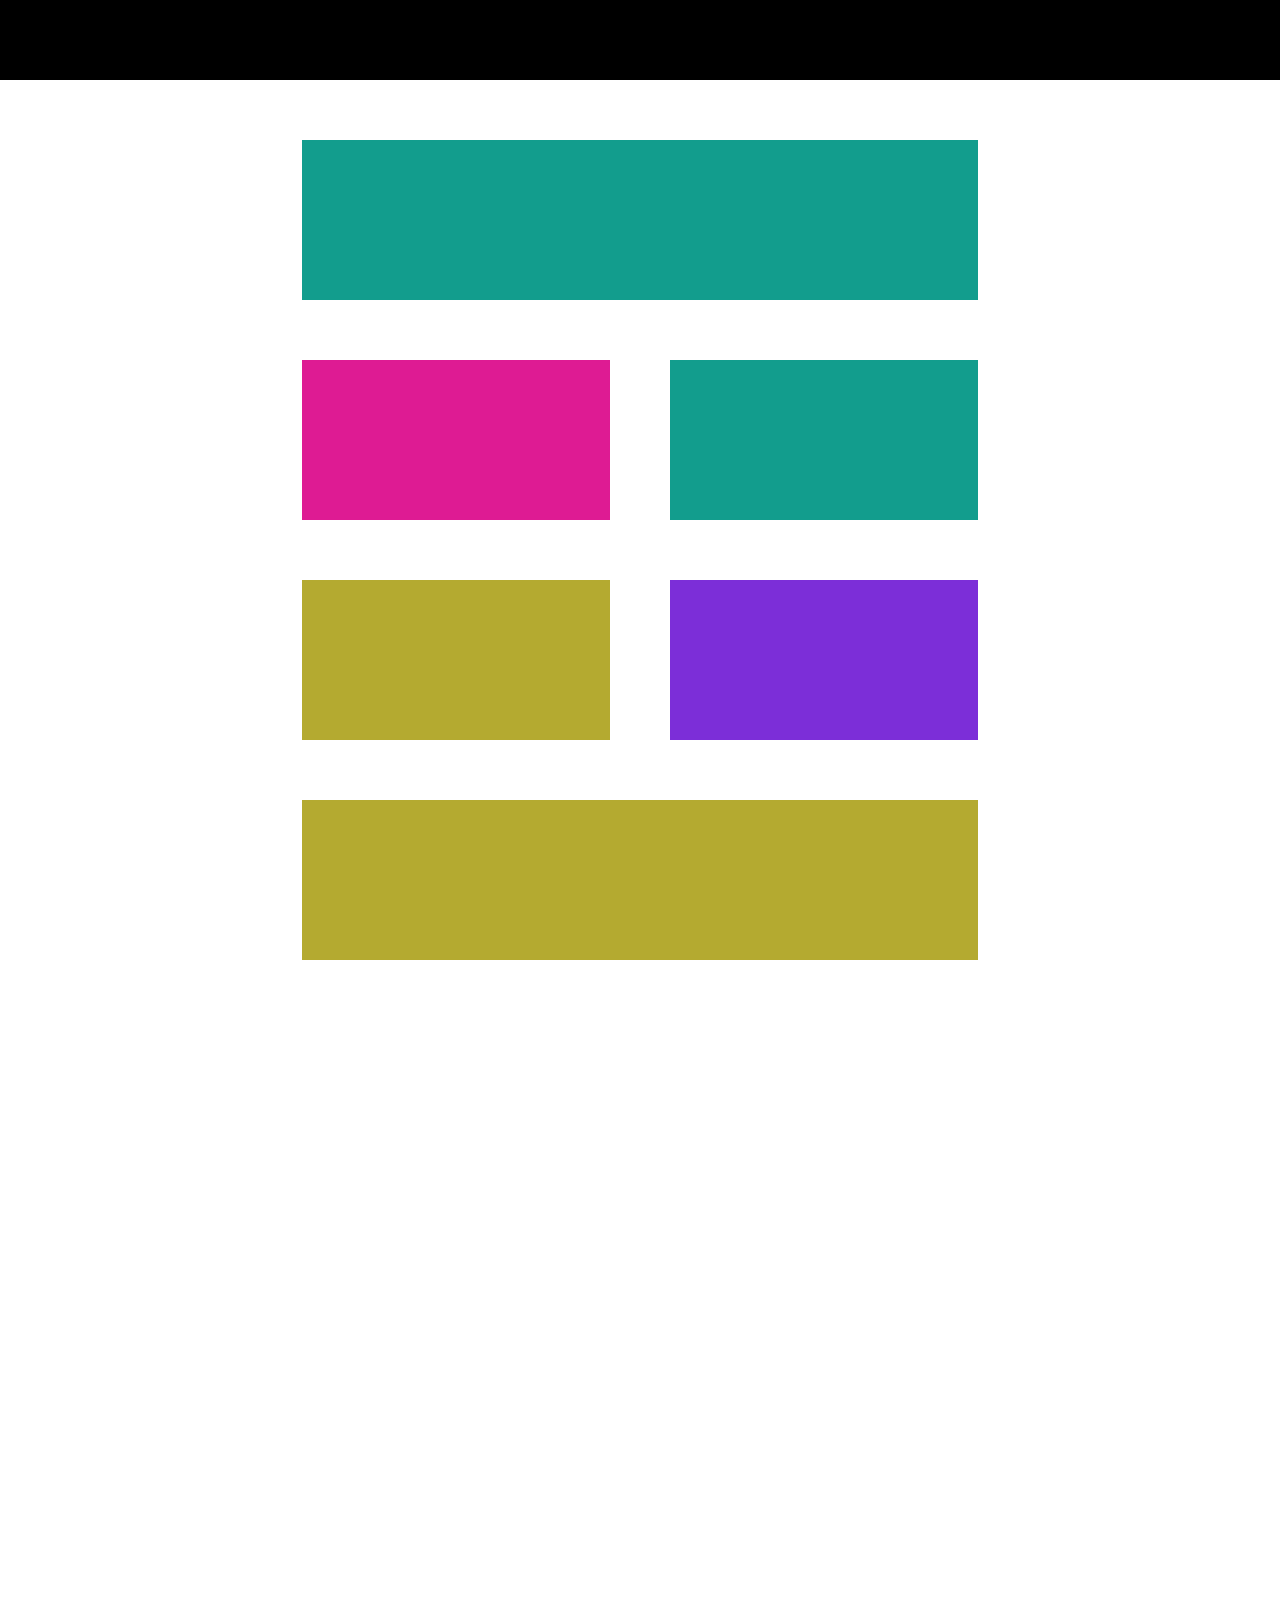
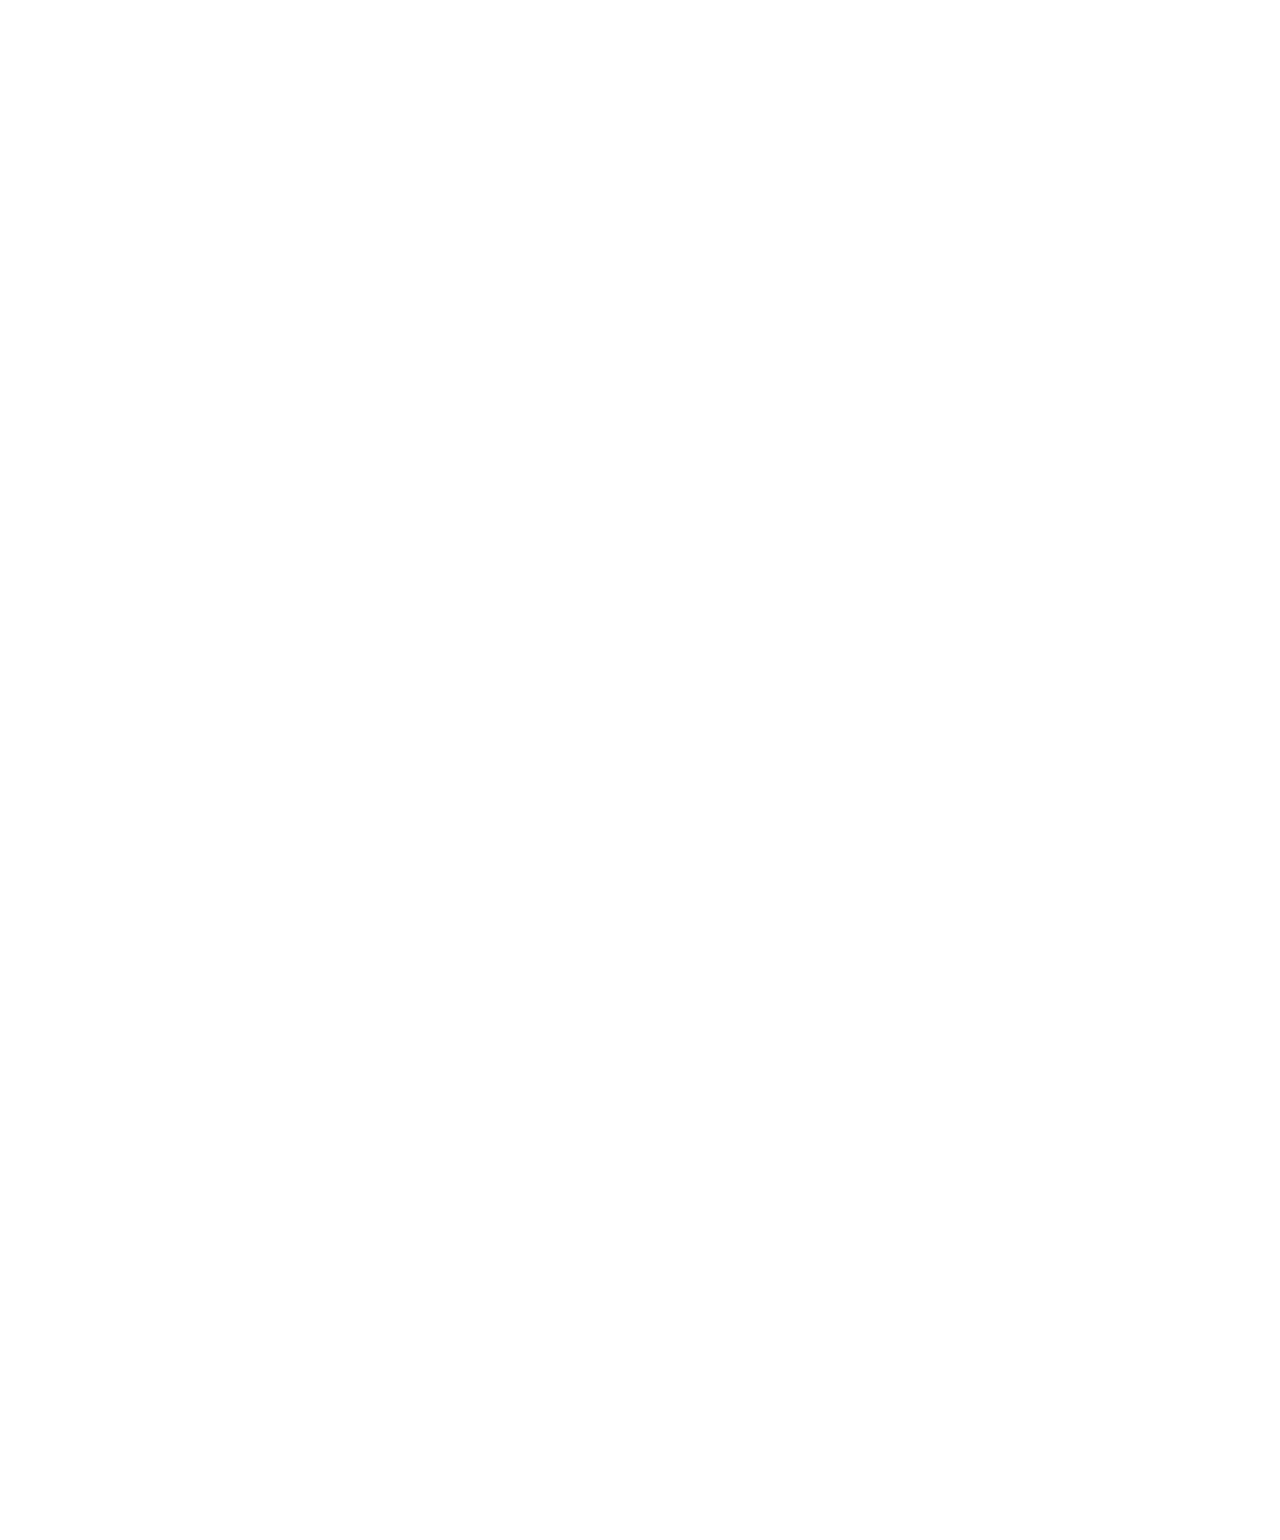
<file: 5c-colored-blocks/index.html>
<!DOCTYPE html>
<html lang="en">
<head>
    <meta charset="UTF-8">
    <meta name="viewport" content="width=device-width, initial-scale=1.0">
    <link rel="stylesheet" href="css/reset.css">
    <link rel="stylesheet" href="css/style.css">
    <title>Opdracht 5C: colored blocks</title>
</head>
<body>
    <header></header>
    <div class="gridWrap">
        <div id="blok1"></div>
        <div id="blok2"></div>
        <div id="blok3"></div>
        <div id="blok4"></div>
        <div id="blok5"></div>
        <div id="blok6"></div>
    </div>
</body>
</html>
</file>
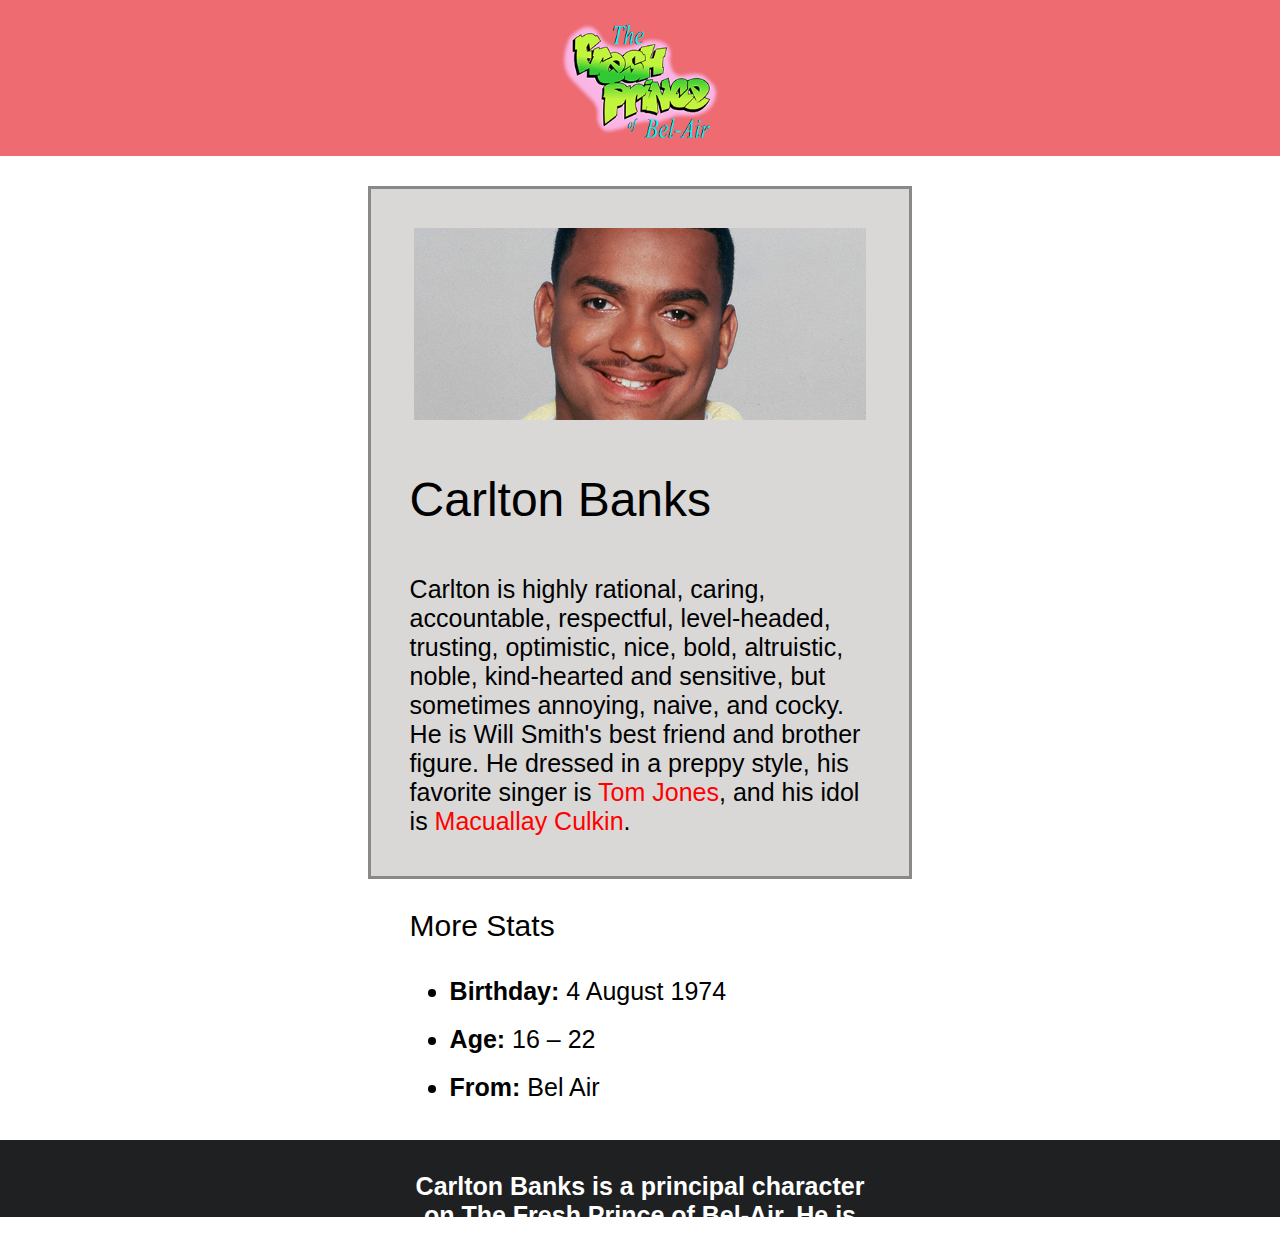
<file: Carlton-Banks-V2/index.html>
<!DOCTYPE html>
<html lang="en">
<head>
    <meta charset="UTF-8">
    <meta name="viewport" content="width=device-width, initial-scale=1.0">
    <title>Carlton Banks</title>
    <link href="./css/style.css" rel="stylesheet">
</head>
<body>
    <header class="center">
        <img src="./img/logo.png" alt="Logo van website" class="logo">
    </header>
    <div class="box">
        <div class="carlton">
            <img src="./img/carlton.png" alt="Foto van Carlton" class="foto">
        </div>
        <p class="titel">
            Carlton Banks
        </p>
        <p class="tekst">
            Carlton is highly rational, caring, accountable, respectful, level-headed, trusting, optimistic, nice, bold, altruistic, noble, kind-hearted and sensitive, but sometimes annoying, naive, and cocky.
            <br> He is Will Smith's best friend and brother figure. He dressed in a preppy style, his favorite singer is <span class="rood">Tom Jones</span>, and his idol is <span class="rood">Macuallay Culkin</span>.
        </p>
    </div>
    <div class="tekst-eronder">
        <p>More Stats</p>
    </div>
    <div class="tekst-eronder-eronder">
        <ul class="lijst">
            <li>
                <strong>Birthday:</strong> 4 August 1974</li>
            <li>
                <strong>Age:</strong> 16 ‒ 22</li>
            <li>
                <strong>From:</strong> Bel Air</li>
        </ul>
    </div>
    <footer class="center">
        <p class="tekst white">
            <strong>
                Carlton Banks is a principal character on The Fresh Prince of Bel-Air. He is portrayed by Alfsonso Ribeiro.
            </strong>
        </p>
    </footer>
</body>
</html>
</file>
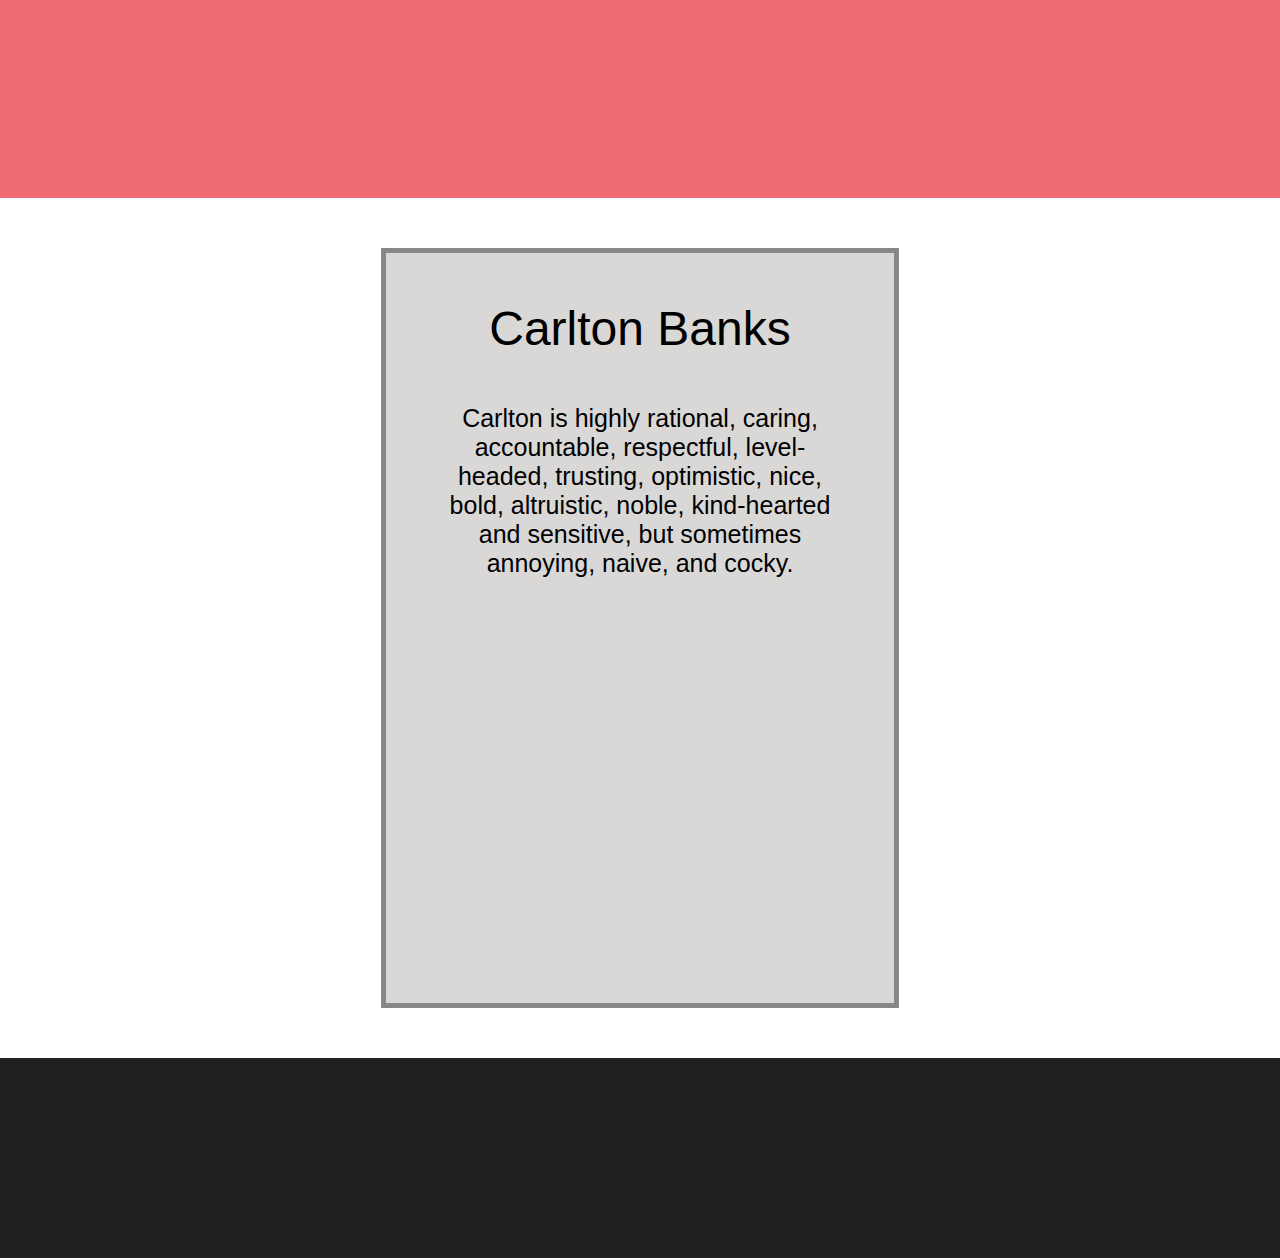
<file: Carlton-Banks/index.html>
<!DOCTYPE html>
<html lang="en">
<head>
    <meta charset="UTF-8">
    <meta name="viewport" content="width=device-width, initial-scale=1.0">
    <link href="./css/style.css" rel="stylesheet">
    <title>Carlton Banks</title>
</head>
<body>
    <div class="header">
    </div>
    <div class="text-body">
        <p class="kop">Carlton Banks</p>
        <p class="tekst-zelf">Carlton is highly rational, caring, accountable, respectful, level-headed, trusting, optimistic, nice, bold, altruistic, noble, kind-hearted and sensitive, but sometimes annoying, naive, and cocky.</p>
    </div>
    <div class="footer"></div>
</body>
</html>
</file>
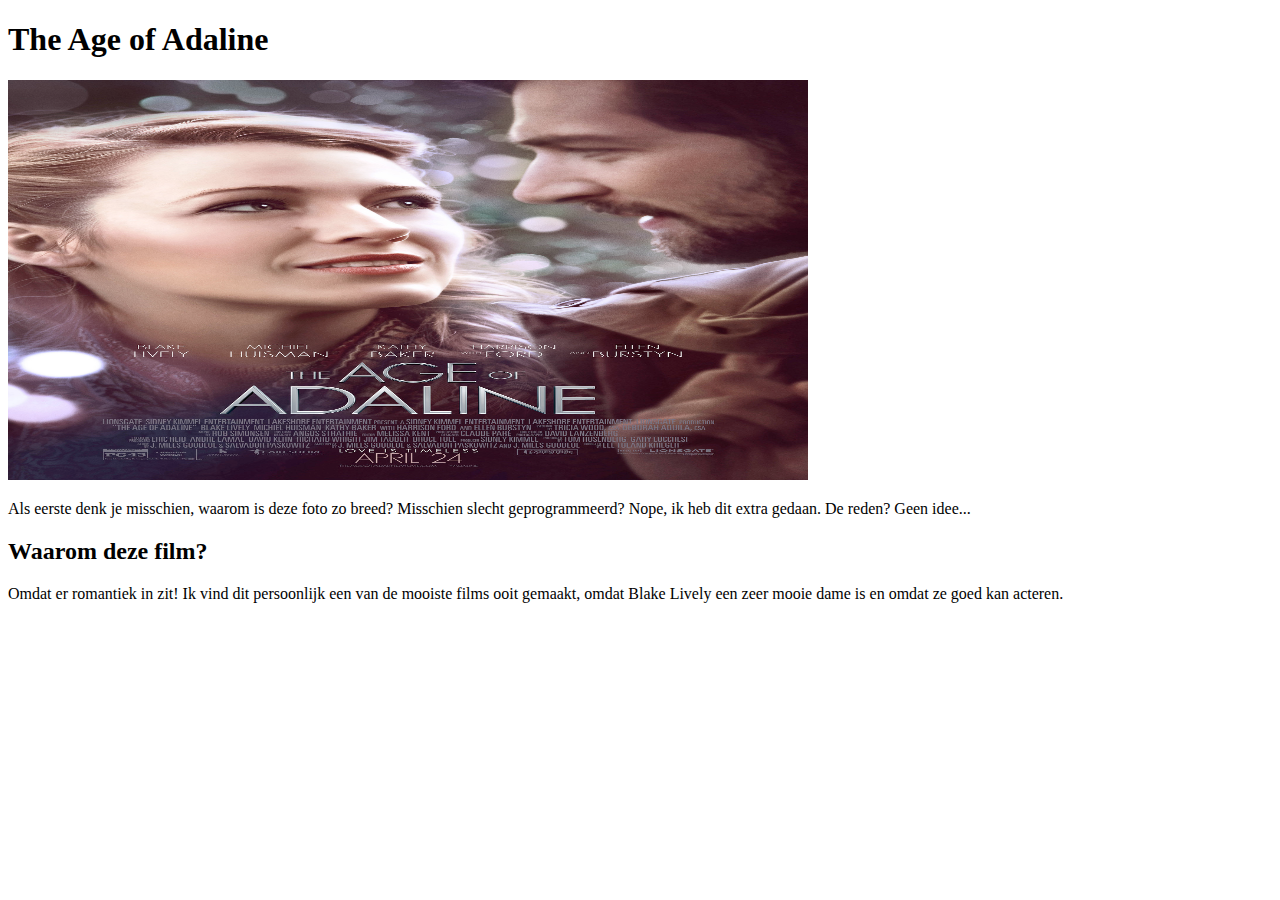
<file: my-favorite-movie/index.html>
<!DOCTYPE html>
<html lang="en">
<head>
    <meta charset="UTF-8">
    <meta name="viewport" content="width=device-width, initial-scale=1.0">
    <title>Startpagina</title>
</head>
<body>
    <h1>The Age of Adaline</h1>
    <img height="400px" width="800px" src="./images/poster-age-of-adaline.jpg" alt="Hier moest eigenlijk de foto van de cover staan.">
    <p>Als eerste denk je misschien, waarom is deze foto zo breed? Misschien slecht geprogrammeerd? Nope, ik heb dit extra gedaan. De reden? Geen idee...</p>
    <h2>Waarom deze film?</h2>
    <p>Omdat er romantiek in zit! Ik vind dit persoonlijk een van de mooiste films ooit gemaakt, omdat Blake Lively een zeer mooie dame is en omdat ze goed kan acteren.</p>
</body>
</html>
</file>
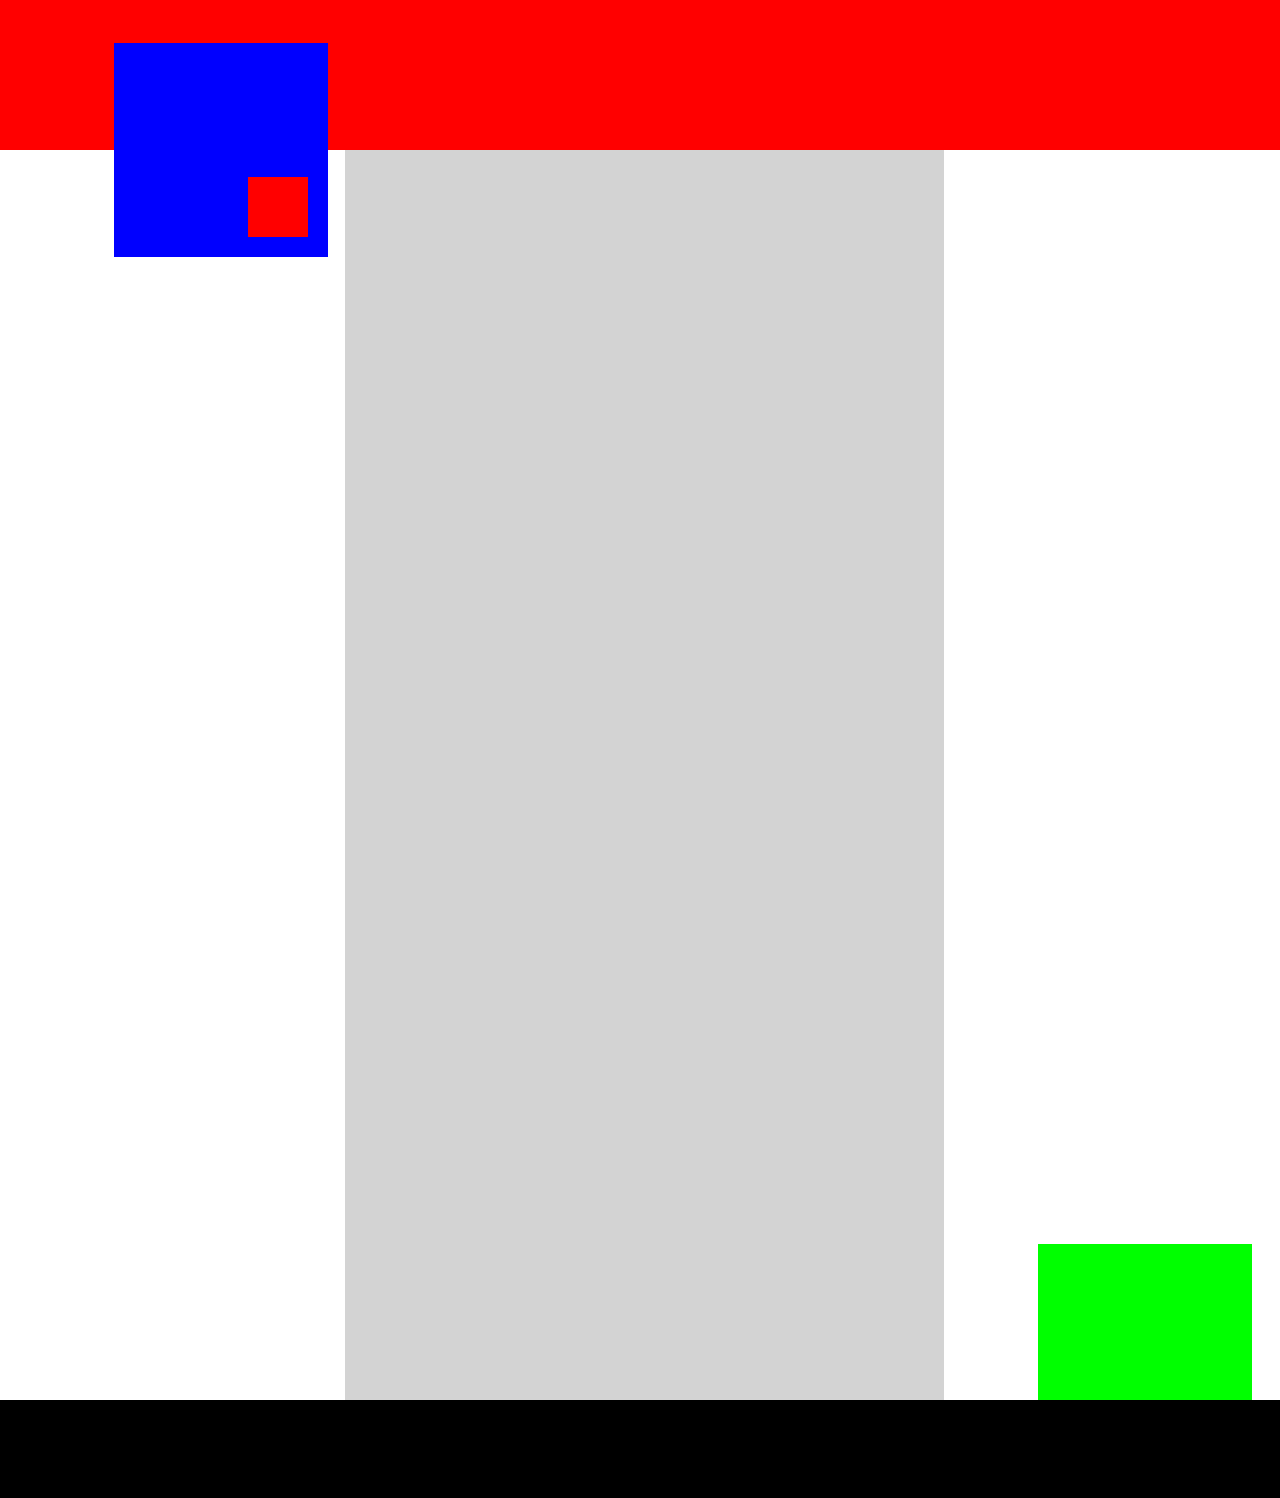
<file: Opdracht 4A/index.html>
<!DOCTYPE html>
<html lang="en">
<head>
    <meta charset="UTF-8">
    <meta name="viewport" content="width=device-width, initial-scale=1.0">
    <title>Document</title>
    <link rel="stylesheet" href="css/reset.css">
</head>
<body>
    <header></header>
    <div class="blauwblok">
        <div class="roodblok"></div>
    </div>
    <div class="grijsblok"></div>
    <footer>test</footer>
    <div class="groen"></div>
</body>
</html>
</file>
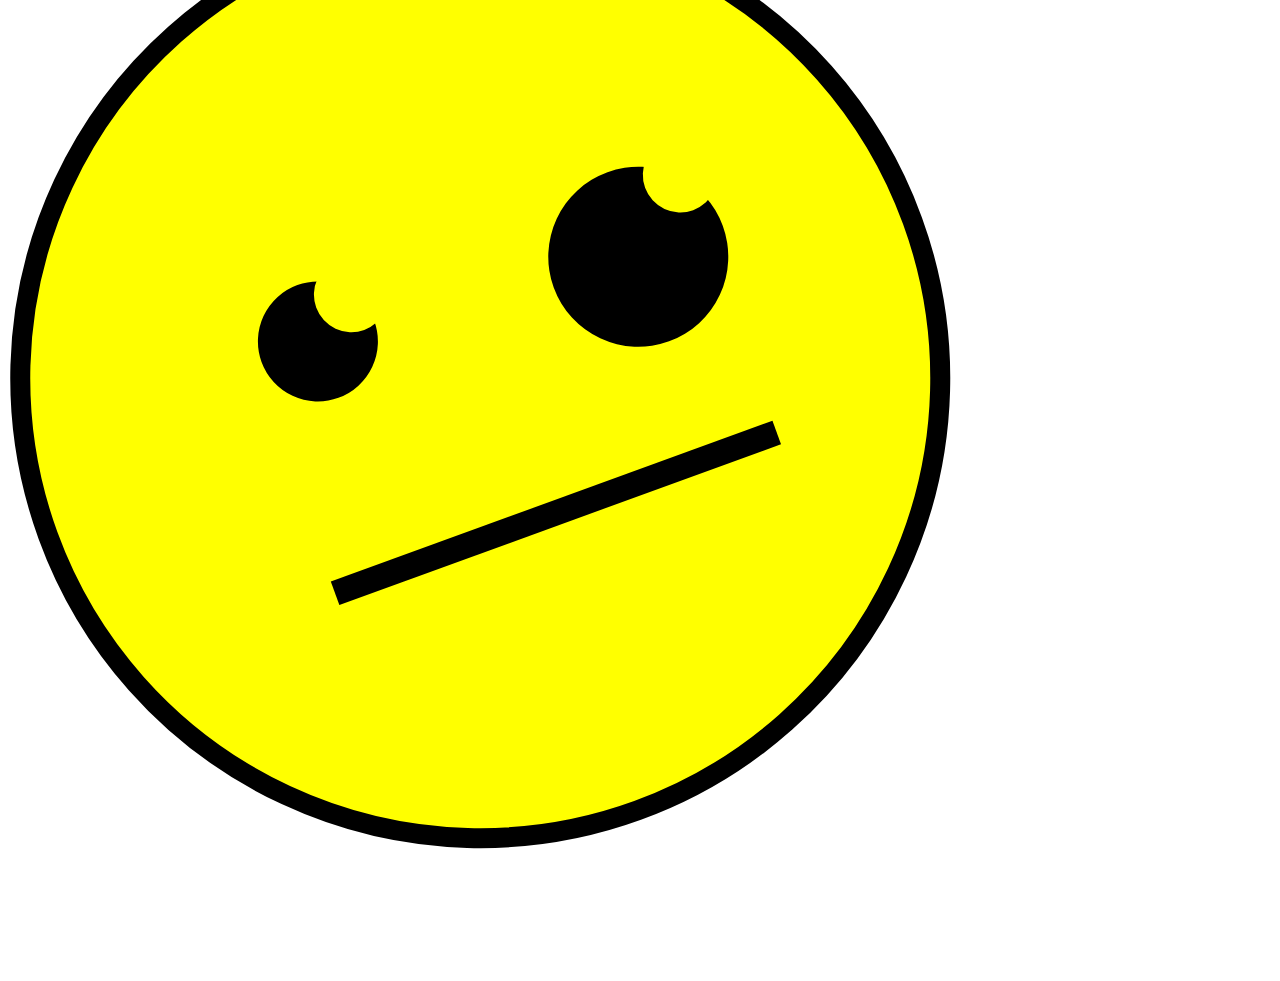
<file: Opdracht-4B/index.html>
<!DOCTYPE html>
<html lang="en">
<head>
    <meta charset="UTF-8">
    <meta name="viewport" content="width=device-width, initial-scale=1.0">
    <title>Smiley</title>
    <link rel="stylesheet" href="css/style.css">
</head>
<body>
    <div class="smiley">
        <div class="circle">
            <div class="linker-oog"></div>
            <div class="gele-bol1"></div>
            <div class="rechter-oog"></div>
            <div class="gele-bol2"></div>
            <div class="mond"></div>
        </div>
    </div>
</body>
</html>
</file>
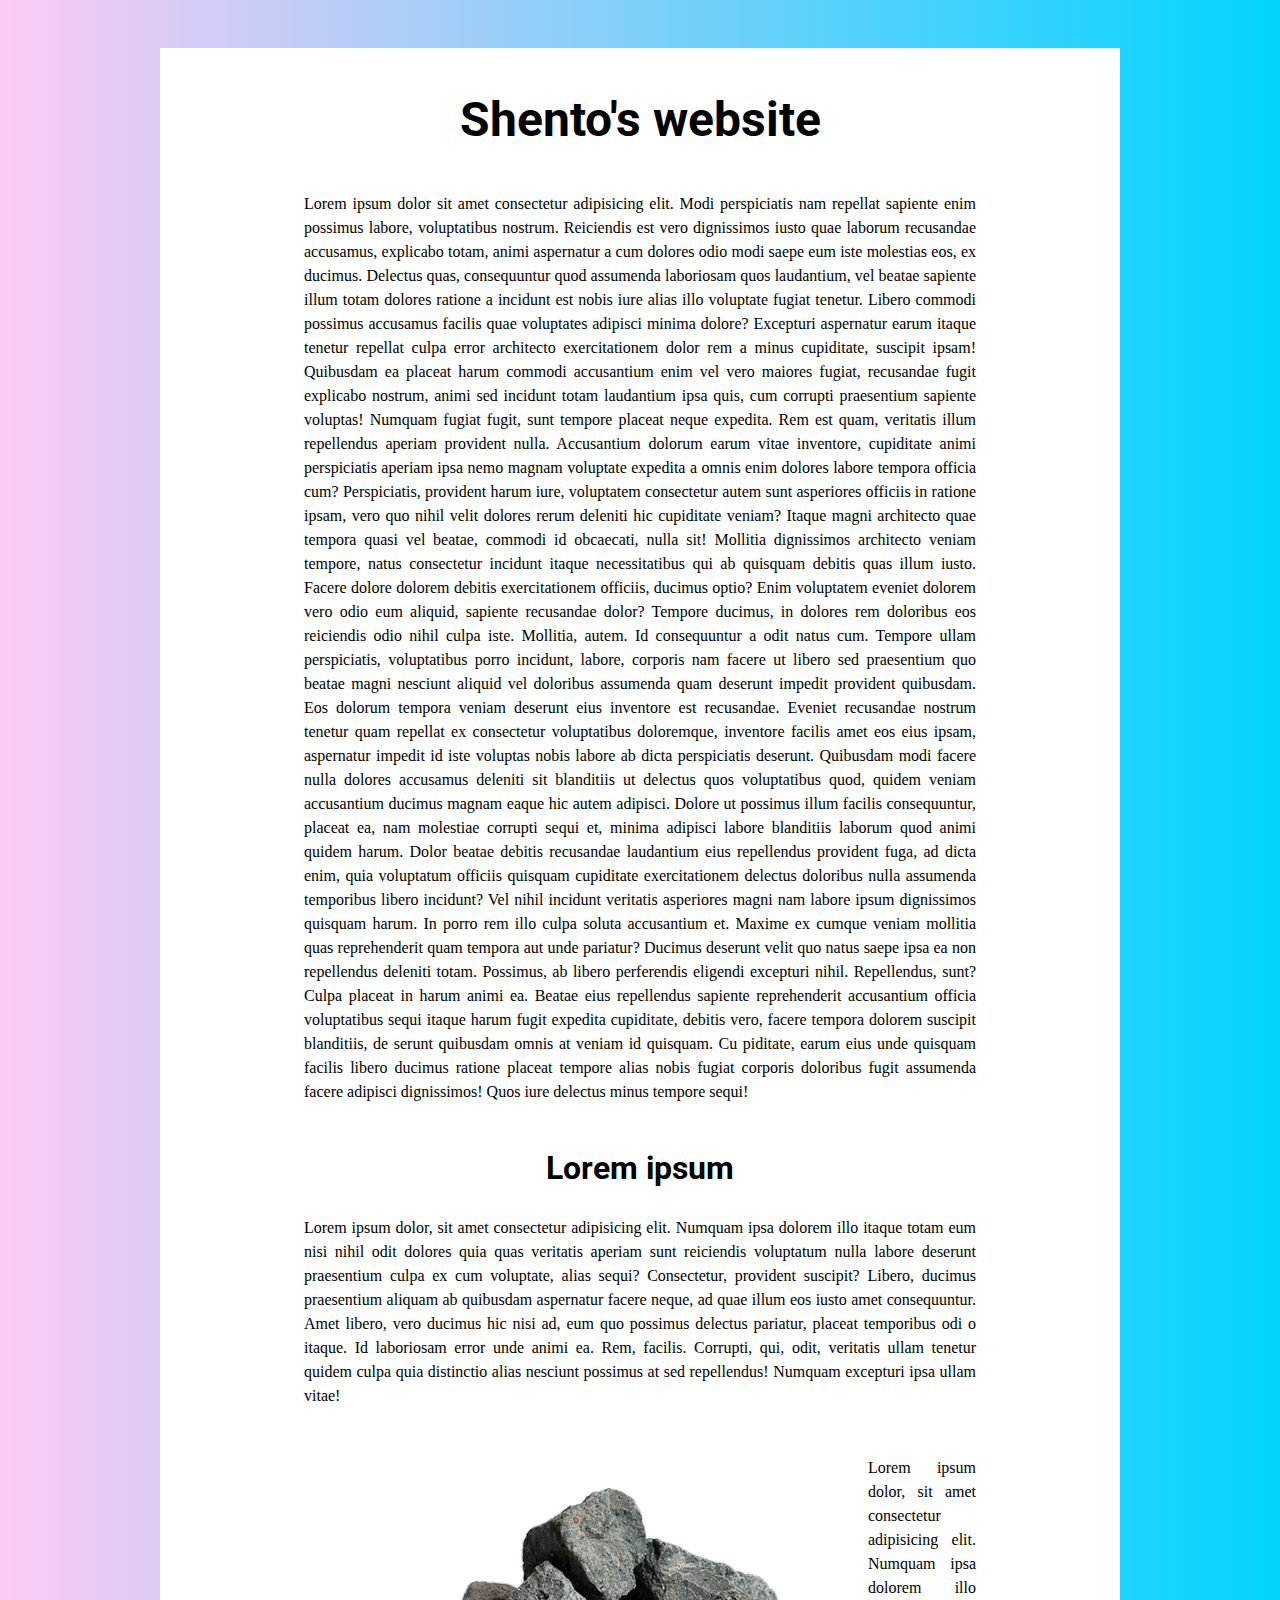
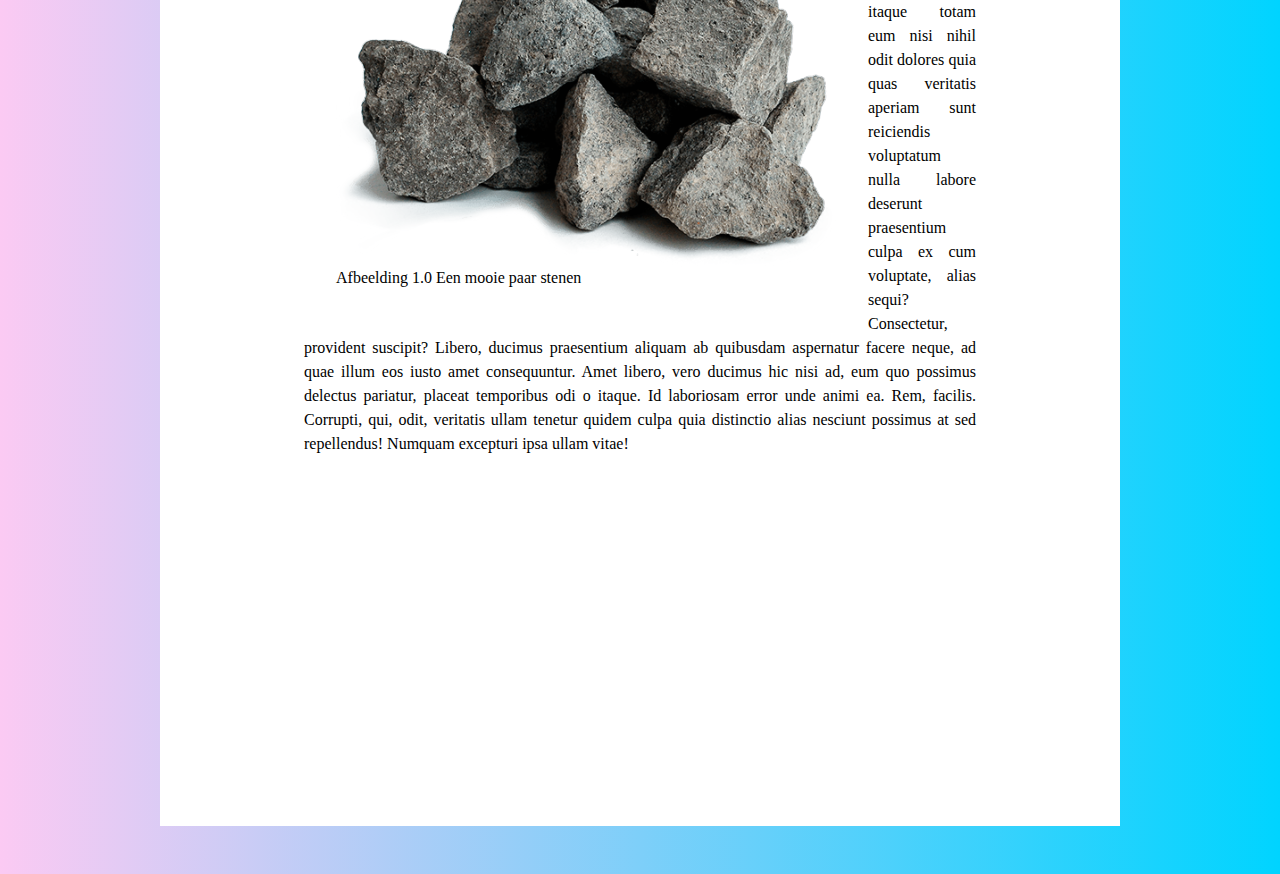
<file: typography-ShentoHendriks/index.html>
<!DOCTYPE html>
<html lang="en">
    <head>
        <meta charset="UTF-8" />
        <meta name="viewport" content="width=device-width, initial-scale=1.0" />
        <link rel="stylesheet" href="css/reset.css" />
        <link rel="stylesheet" href="css/style.css" />
        <link
            href="https://fonts.googleapis.com/css2?family=Oswald&family=Roboto&display=swap"
            rel="stylesheet"
        />
        <title>Typografie</title>
    </head>
    <body>
        <div class="gridWrap">
            <div class="grid-inner">
                <h1>Shento's website</h1>
                <p>
                    Lorem ipsum dolor sit amet consectetur adipisicing elit.
                    Modi perspiciatis nam repellat sapiente enim possimus
                    labore, voluptatibus nostrum. Reiciendis est vero
                    dignissimos iusto quae laborum recusandae accusamus,
                    explicabo totam, animi aspernatur a cum dolores odio modi
                    saepe eum iste molestias eos, ex ducimus. Delectus quas,
                    consequuntur quod assumenda laboriosam quos laudantium, vel
                    beatae sapiente illum totam dolores ratione a incidunt est
                    nobis iure alias illo voluptate fugiat tenetur. Libero
                    commodi possimus accusamus facilis quae voluptates adipisci
                    minima dolore? Excepturi aspernatur earum itaque tenetur
                    repellat culpa error architecto exercitationem dolor rem a
                    minus cupiditate, suscipit ipsam! Quibusdam ea placeat harum
                    commodi accusantium enim vel vero maiores fugiat, recusandae
                    fugit explicabo nostrum, animi sed incidunt totam laudantium
                    ipsa quis, cum corrupti praesentium sapiente voluptas!
                    Numquam fugiat fugit, sunt tempore placeat neque expedita.
                    Rem est quam, veritatis illum repellendus aperiam provident
                    nulla. Accusantium dolorum earum vitae inventore, cupiditate
                    animi perspiciatis aperiam ipsa nemo magnam voluptate
                    expedita a omnis enim dolores labore tempora officia cum?
                    Perspiciatis, provident harum iure, voluptatem consectetur
                    autem sunt asperiores officiis in ratione ipsam, vero quo
                    nihil velit dolores rerum deleniti hic cupiditate veniam?
                    Itaque magni architecto quae tempora quasi vel beatae,
                    commodi id obcaecati, nulla sit! Mollitia dignissimos
                    architecto veniam tempore, natus consectetur incidunt itaque
                    necessitatibus qui ab quisquam debitis quas illum iusto.
                    Facere dolore dolorem debitis exercitationem officiis,
                    ducimus optio? Enim voluptatem eveniet dolorem vero odio eum
                    aliquid, sapiente recusandae dolor? Tempore ducimus, in
                    dolores rem doloribus eos reiciendis odio nihil culpa iste.
                    Mollitia, autem. Id consequuntur a odit natus cum. Tempore
                    ullam perspiciatis, voluptatibus porro incidunt, labore,
                    corporis nam facere ut libero sed praesentium quo beatae
                    magni nesciunt aliquid vel doloribus assumenda quam deserunt
                    impedit provident quibusdam. Eos dolorum tempora veniam
                    deserunt eius inventore est recusandae. Eveniet recusandae
                    nostrum tenetur quam repellat ex consectetur voluptatibus
                    doloremque, inventore facilis amet eos eius ipsam,
                    aspernatur impedit id iste voluptas nobis labore ab dicta
                    perspiciatis deserunt. Quibusdam modi facere nulla dolores
                    accusamus deleniti sit blanditiis ut delectus quos
                    voluptatibus quod, quidem veniam accusantium ducimus magnam
                    eaque hic autem adipisci. Dolore ut possimus illum facilis
                    consequuntur, placeat ea, nam molestiae corrupti sequi et,
                    minima adipisci labore blanditiis laborum quod animi quidem
                    harum. Dolor beatae debitis recusandae laudantium eius
                    repellendus provident fuga, ad dicta enim, quia voluptatum
                    officiis quisquam cupiditate exercitationem delectus
                    doloribus nulla assumenda temporibus libero incidunt? Vel
                    nihil incidunt veritatis asperiores magni nam labore ipsum
                    dignissimos quisquam harum. In porro rem illo culpa soluta
                    accusantium et. Maxime ex cumque veniam mollitia quas
                    reprehenderit quam tempora aut unde pariatur? Ducimus
                    deserunt velit quo natus saepe ipsa ea non repellendus
                    deleniti totam. Possimus, ab libero perferendis eligendi
                    excepturi nihil. Repellendus, sunt? Culpa placeat in harum
                    animi ea. Beatae eius repellendus sapiente reprehenderit
                    accusantium officia voluptatibus sequi itaque harum fugit
                    expedita cupiditate, debitis vero, facere tempora dolorem
                    suscipit blanditiis, de serunt quibusdam omnis at veniam id
                    quisquam. Cu piditate, earum eius unde quisquam facilis
                    libero ducimus ratione placeat tempore alias nobis fugiat
                    corporis doloribus fugit assumenda facere adipisci
                    dignissimos! Quos iure delectus minus tempore sequi!
                </p>
                <h2>Lorem ipsum</h2>
                <p>
                    Lorem ipsum dolor, sit amet consectetur adipisicing elit.
                    Numquam ipsa dolorem illo itaque totam eum nisi nihil odit
                    dolores quia quas veritatis aperiam sunt reiciendis
                    voluptatum nulla labore deserunt praesentium culpa ex cum
                    voluptate, alias sequi? Consectetur, provident suscipit?
                    Libero, ducimus praesentium aliquam ab quibusdam aspernatur
                    facere neque, ad quae illum eos iusto amet consequuntur.
                    Amet libero, vero ducimus hic nisi ad, eum quo possimus
                    delectus pariatur, placeat temporibus odi o itaque. Id
                    laboriosam error unde animi ea. Rem, facilis. Corrupti, qui,
                    odit, veritatis ullam tenetur quidem culpa quia distinctio
                    alias nesciunt possimus at sed repellendus! Numquam
                    excepturi ipsa ullam vitae!
                </p>
                <figure id="stones">
                    <img src="./img/stones.png" alt="Afbeelding 1.0 Een mooie paar stenen" />
                    <figcaption>Afbeelding 1.0 Een mooie paar stenen</figcaption>
                </figure>
                <p>
                    Lorem ipsum dolor, sit amet consectetur adipisicing elit.
                    Numquam ipsa dolorem illo itaque totam eum nisi nihil odit
                    dolores quia quas veritatis aperiam sunt reiciendis
                    voluptatum nulla labore deserunt praesentium culpa ex cum
                    voluptate, alias sequi? Consectetur, provident suscipit?
                    Libero, ducimus praesentium aliquam ab quibusdam aspernatur
                    facere neque, ad quae illum eos iusto amet consequuntur.
                    Amet libero, vero ducimus hic nisi ad, eum quo possimus
                    delectus pariatur, placeat temporibus odi o itaque. Id
                    laboriosam error unde animi ea. Rem, facilis. Corrupti, qui,
                    odit, veritatis ullam tenetur quidem culpa quia distinctio
                    alias nesciunt possimus at sed repellendus! Numquam
                    excepturi ipsa ullam vitae!
                </p>
                <p>
                    <iframe
                        width="560"
                        height="315"
                        src="https://www.youtube.com/embed/BVN9k24KtfM"
                        frameborder="0"
                        allow="accelerometer; autoplay; encrypted-media; gyroscope; picture-in-picture"
                        allowfullscreen
                    ></iframe>
                </p>
            </div>
        </div>
    </body>
</html>
</file>
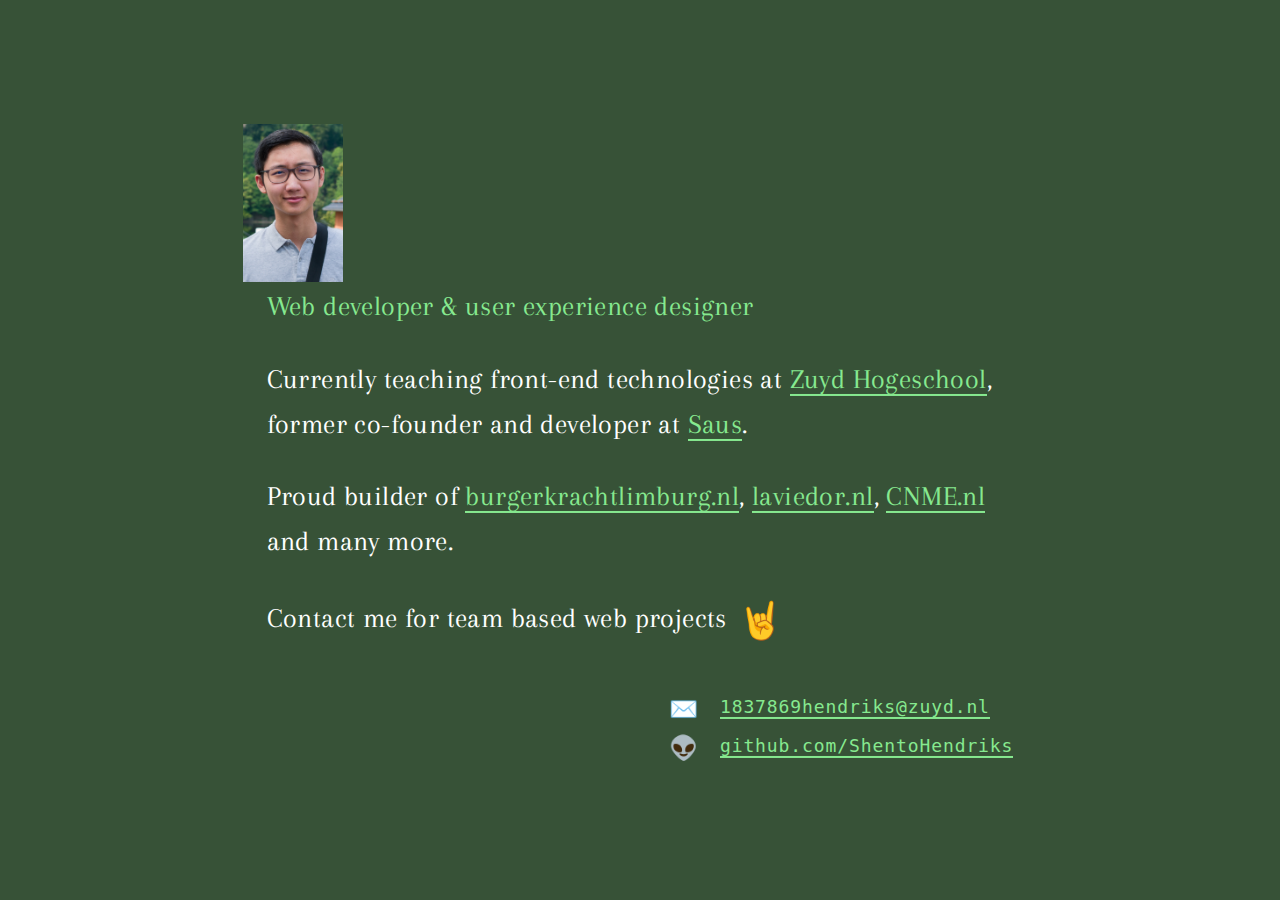
<file: will-wacky-website/index.html>
<!DOCTYPE html>
<html lang="en">

<head>
	<meta charset="utf-8">
	<title>Shento Hendriks</title>
	<meta name="viewport" content="width=device-width, initial-scale=1, user-scalable=no">
	<link href="https://fonts.googleapis.com/css?family=Arapey" rel="stylesheet">
    <link rel="stylesheet" href="css/style.css">
</head>

<body>
	<div id="mainWrapper">
		<main>
			<header>
				<div>
					<img src="assets/img/shento-blue.jpg" alt="Shento">
				</div>

				<h1>Web developer &#38; user experience designer</h1>
			</header>

			<p>Currently teaching front-end technologies at <a href="https://mamdt.nl/" target="_blank"><span>Zuyd Hogeschool</span></a>, former co-founder and developer at <a href="https://saus.co/" target="_blank"><span>Saus</span></a>.</p>
			<p>Proud builder of <a href="http://www.burgerkrachtlimburg.nl" target="_blank"><span>burgerkrachtlimburg.nl</span></a>, <a href="http://www.laviedor.nl" target="_blank"><span>laviedor.nl</span></a>, <a href="http://www.cnme.nl/" target="_blank"><span>CNME.nl</span></a> and many more.</p>



			<footer>
				<p>Contact me for team based web projects <span class="emoji rock">🤘</span></p>

				<div class="wrapper-cta">
				<a href="mailto:1837869hendriks@zuyd.nl" class="cta">
					<span class="emoji mail">✉️</span> <span class="line">1837869hendriks@zuyd.nl</span>
			  </a>
					<a href="https://github.com/ShentoHendriks" target="_blank" class="cta">
				  <span class="emoji alien">👽</span> <span class="line">github.com/ShentoHendriks</span>
			  </a>
					
				</div>
			</footer>
		</main>
	</div>
</body>

</html>
</file>
<file: 5c-colored-blocks/css/style.css>
body {
    height: 3000px;
}

header {
    height: 80px;
    background: black;
    position: fixed;
    top: 0;
    width: 100%;
}

.gridWrap {
    max-width: 676px;
    margin: 0 auto;
}

#blok1 {
    margin-top: 140px;
    background: #129D8D;
    width: 676px;
    height: 160px;
    float: none;
}

#blok2 {
    margin-top: 60px;
    background: #DE1B93;
    width: 308px;
    height: 160px;
    float: left;
}

#blok3 {
    margin-top: 60px;
    background: #129D8D;
    width: 308px;
    height: 160px;
    float: right;
}

#blok4 {
    margin-top: 60px;
    background: #B4AA30;
    width: 308px;
    height: 160px;
    float: left;
}

#blok5 {
    margin-top: 60px;
    background: #7C2ED8;
    width: 308px;
    height: 160px;
    float: right;
}

#blok6 {
    margin: 60px 0;
    background: #B4AA30;
    width: 676px;
    height: 160px;
    float: left;
}
</file>
<file: Carlton-Banks-V2/css/style.css>
header {
    background-color: #ed6b71;
    height: 10.4vw;
    padding-top: 1.8vw;
}

.logo {
    height: 9vw;
}

.center {
    text-align: center;
  }

body {
    margin: 0;
}

.carlton {
    text-align: center;
}

.foto {
    height: 15vw;
}

.box {
    padding: 3vw 3vw 1.2vw 3vw;
    margin: 2.6vw 29vw 2.6vw 29vw;
    outline: solid #8a8889 0.25vw ;
    background-color: #d9d8d7;
}

.titel {
    font-family: Arial, Helvetica, sans-serif;
    font-size: 48px;
}

.tekst {
    font-family: Arial, Helvetica, sans-serif;
    font-size: 25px;
}

.rood {
    color: red;
}

.tekst-eronder {
    padding: 0vw 3vw 0vw 3vw;
    margin: 2.6vw 29vw 2.6vw 29vw;
    font-family: Arial, Helvetica, sans-serif;
    font-size: 30px;
}

.tekst-eronder-eronder {
    padding: 0vw 3vw 0vw 3vw;
    margin: 0vw 0vw 3vw 29vw;
    font-family: Arial, Helvetica, sans-serif;
    font-size: 25px;
}

li {
    margin: 1.5vw 0;
}

footer {
    background-color: #1e2021;
    height: 4.5vw;
    padding-top: 0.5vw;
    padding-bottom: 1vw;
    padding-left: 31.5vw;
    padding-right: 31.5vw;
}

.white {
    color: white;
}
</file>
<file: Carlton-Banks/css/style.css>
.kop {
    font-family: Arial, Helvetica, sans-serif;
    font-size: 48px;
    text-align: center;
}

.tekst-zelf {
    font-family: Arial, Helvetica, sans-serif;
    font-size: 25px;
    text-align: center;
    padding: 0 20px 0px 20px;
}

.header {
    padding: 100px;
    background: #ed6b71;
    margin: -10px -10px 50px -10px;
  }

.footer {
    padding: 100px;
    background: #1e2021;
    margin: 50px -10px -10px -10px;
}

.text-body {
    width: 35vw;
    background-color: #d9d8d7;
    margin: 0 auto;
    padding: 0 30px 400px 30px;
    border: 5px solid #88888a;
}
</file>
<file: typography-ShentoHendriks/css/style.css>
body {
    background: linear-gradient(90deg, rgba(251,202,243,1) 0%, rgba(0,212,255,1) 100%);
}

h1,
h2 {
    font-family: "Roboto", sans-serif;
    text-align: center;
}

h1 {
    font-size: 3em;
    margin: 1em 0 1em 0;
    font-weight: bolder;
    padding-top: 1em;
}

h2 {
    font-size: 2em;
    margin-bottom: 1em;
    font-weight: bold;
}

p {
    font-family: Georgia, 'Times New Roman', Times, serif;
    margin-bottom: 3em;
    line-height: calc(1em*1.5);
    text-align: justify;
}

.gridWrap {
    max-width: 60em;
    margin: 0 auto;
    background-color: white;
}

.grid-inner {
    width: 70%;
    margin: 0 auto;
}

#stones {
    float: left;
    margin: 2em;
}
</file>
<file: Opdracht-4B/css/style.css>
/* http://meyerweb.com/eric/tools/css/reset/ 
   v2.0 | 20110126
   License: none (public domain)
*/

html, body, div, span, applet, object, iframe,
h1, h2, h3, h4, h5, h6, p, blockquote, pre,
a, abbr, acronym, address, big, cite, code,
del, dfn, em, img, ins, kbd, q, s, samp,
small, strike, strong, sub, sup, tt, var,
b, u, i, center,
dl, dt, dd, ol, ul, li,
fieldset, form, label, legend,
table, caption, tbody, tfoot, thead, tr, th, td,
article, aside, canvas, details, embed, 
figure, figcaption, footer, header, hgroup, 
menu, nav, output, ruby, section, summary,
time, mark, audio, video {
    margin: 0;
    padding: 0;
    border: 0;
    font-size: 100%;
    font: inherit;
    vertical-align: baseline;
}
/* HTML5 display-role reset for older browsers */
article, aside, details, figcaption, figure, 
footer, header, hgroup, menu, nav, section {
    display: block;
}
body {
    line-height: 1;
}
ol, ul {
    list-style: none;
}
blockquote, q {
    quotes: none;
}
blockquote:before, blockquote:after,
q:before, q:after {
    content: '';
    content: none;
}
table {
    border-collapse: collapse;
    border-spacing: 0;
}

.smiley {
    top: -150px;
    position: relative;
    transform: rotate(-20deg);
}

.circle {
    position: relative;
    background: yellow;
    border-radius: 50%;
    width: 900px;
    height: 900px;
    border: solid 20px;
}

.linker-oog {
    position: absolute;
    background: black;
    border-radius: 50%;
    width: 120px;
    height: 120px;
    top: 300px;
    left: 250px;
}

.rechter-oog {
    position: absolute;
    background: black;
    border-radius: 50%;
    width: 180px;
    height: 180px;
    top: 300px;
    left: 550px;
}

.mond {
    position: absolute;
    background: black;
    width: 470px;
    height: 25px;
    top: 590px;
    left: 240px;
}

.gele-bol1 {
    position: absolute;
    background: yellow;
    border-radius: 50%;
    width: 75px;
    height: 75px;
    top: 290px;
    left: 320px;
}

.gele-bol2 {
    position: absolute;
    background: yellow;
    border-radius: 50%;
    width: 75px;
    height: 75px;
    top: 290px;
    left: 670px;
}
</file>
<file: will-wacky-website/css/style.css>
/*--------------------------------------------------------------
# reset
--------------------------------------------------------------*/

html,
body,
div,
span,
applet,
object,
iframe,
h1,
h2,
h3,
h4,
h5,
h6,
p,
blockquote,
pre,
a,
abbr,
acronym,
address,
big,
cite,
code,
del,
dfn,
em,
img,
ins,
kbd,
q,
s,
samp,
small,
strike,
strong,
sub,
sup,
tt,
var,
b,
u,
i,
center,
dl,
dt,
dd,
ol,
ul,
li,
fieldset,
form,
label,
legend,
table,
caption,
tbody,
tfoot,
thead,
tr,
th,
td,
article,
aside,
canvas,
details,
embed,
figure,
figcaption,
footer,
header,
hgroup,
menu,
nav,
output,
ruby,
section,
summary,
time,
mark,
audio,
video {
    margin: 0;
    padding: 0;
    border: 0;
    font-size: 100%;
    font: inherit;
    vertical-align: baseline;
}

/* HTML5 display-role reset for older browsers */

article,
aside,
details,
figcaption,
figure,
footer,
header,
hgroup,
menu,
nav,
section {
    display: block;
}

body {
    line-height: 1;
}

ol,
ul {
    list-style: none;
}

blockquote,
q {
    quotes: none;
}

blockquote:before,
blockquote:after,
q:before,
q:after {
    content: '';
    content: none;
}

table {
    border-collapse: collapse;
    border-spacing: 0;
}

img {
    max-width: 100%;
    height: auto;
    margin-bottom: -7px;
}

video {
    width: 100% !important;
    height: auto !important;
}

* {
    box-sizing: border-box;
    outline: none;
}

input {
    -webkit-border-radius: 0;
    border-radius: 0;
}

input,
textarea,
select {
    -webkit-appearance: none;
}

input,
select,
textarea,
button {
    font-family: inherit;
    font-size: inherit;
    line-height: inherit;
    letter-spacing: inherit;
}

.clearfix:after,
body main footer .wrapper-cta:after {
    visibility: hidden;
    display: block;
    font-size: 0;
    content: " ";
    clear: both;
    height: 0;
}

* html .clearfix,
* html body main footer .wrapper-cta,
body main footer * html .wrapper-cta {
    zoom: 1;
}

*:first-child + html .clearfix,
*:first-child + html body main footer .wrapper-cta,
body main footer *:first-child + html .wrapper-cta {
    zoom: 1;
}

/*--------------------------------------------------------------
# Site typography
--------------------------------------------------------------*/

::selection {
    color: white;
    background: black;
}

body {
    font-family: 'Arapey', serif;
    font-size: 20px;
    line-height: 1.6;
    letter-spacing: 0.02em;
}

body .actionFont,
body main .cta {
    font-family: monospace;
    font-size: 0.9em;
    line-height: 1;
    letter-spacing: 0.05em;
}

@media (max-width: 720px) {
    body {
        font-size: 18px;
    }
}

@media (max-width: 480px) {
    body {
        font-size: 16px;
    }
}

body a {
    color: inherit;
    text-decoration: none;
    color: #86E98F;
}

body a span:not(emoji) {
    border-bottom: 2px solid;
    border-color: inherit;
}

body a.cta {
    color: #86E98F;
}

body p,
body h1,
body h2,
body h3,
body h4,
body h5,
body h6 {
    margin-bottom: 1em;
}

body h1 {
    font-size: 1.4em;
    margin-bottom: 1em;
    color: #86E98F;
}

body p {
    font-size: 1.4em;
}

body .emoji {
    border: 0;
    font-size: 1.3em;
}

body .emoji.rock {
    display: inline-block;
    vertical-align: middle;
    margin-left: 4px;
}

body .emoji.mail {
    display: inline-block;
    vertical-align: middle;
    margin-right: 9px;
    margin-bottom: -3px;
}

body .emoji.alien {
    display: inline-block;
    vertical-align: middle;
    margin-right: 9px;
    margin-bottom: -2px;
}

body .emoji.phone {
    display: inline-block;
    vertical-align: middle;
    margin-right: 7px;
}

/*--------------------------------------------------------------
# Site gridded
--------------------------------------------------------------*/

html,
body {
    height: 100%;
}

body #mainWrapper {
    max-width: 1280px;
    margin-left: auto;
    margin-right: auto;
    height: 100%;
    position: relative;
}

body #mainWrapper:after {
    content: " ";
    display: block;
    clear: both;
}

body #mainWrapper main {
    width: 75%;
    padding: 4em 8.33333%;
}

body #mainWrapper main::after {
    clear: both;
    content: "";
    display: table;
}

@media (max-width: 940px) {
    body #mainWrapper main {
        width: 91.66667%;
    }
}

/*--------------------------------------------------------------
# Site layout
--------------------------------------------------------------*/

body {
    background: rgb(55, 82, 55);
}

body main {
    /*
		background: white;
		border-radius: 15px;
		box-shadow: 0 10px 45px rgba(0, 0, 0, .1);
		*/
    color: white;
    position: absolute;
    top: 50%;
    left: 50%;
    transform: translate(-50%, -50%);
    /*
		.filter-mono {
			background: $color-main;

			img {
				mix-blend-mode: screen;
				-webkit-filter: grayscale(100%) contrast(100%);
				filter: grayscale(100%) contrast(100%);
				opacity: 1;
			}
		}
		*/
}

@media (max-height: 790px) {
    body main {
        position: relative;
        top: 0;
        left: 0;
        transform: none;
        margin: 1em auto;
    }
}

body main header div {
    width: 100px;
    height: 100px;
    margin-left: -24px;
    margin-bottom: 3em;
}

@media (max-width: 480px) {
    body main header div {
        margin-left: auto;
        margin-right: auto;
    }
}

body main footer .wrapper-cta {
    padding-top: 1em;
    float: right;
}

body main footer .wrapper-cta a {
    display: block;
}

body main .cta {
    margin-bottom: 1em;
}

/*--------------------------------------------------------------
# print stuff
--------------------------------------------------------------*/

/*** print styles */

@media print {
    * {
        background: transparent !important;
        color: #000 !important;
        /* Black prints faster:h5bp.com/s */
        box-shadow: none !important;
        text-shadow: none !important;
    }
    a,
    a:visited {
        text-decoration: underline;
    }
    a[href]:after {
        content: "(" attr(href) ")";
    }
    abbr[title]:after {
        content: "(" attr(title) ")";
    }
    /*     * Don't show links for images,or javascript/internal links     */
    .ir a:after,
    a[href^="javascript:"]:after,
    a[href^="#"]:after {
        content: "";
    }
    pre,
    blockquote {
        border: 1px solid #999;
        page-break-inside: avoid;
    }
    thead {
        display: table-header-group;
        /* h5bp.com/t */
    }
    tr,
    img {
        page-break-inside: avoid;
    }
    img {
        max-width: 100% !important;
    }
    @page {
        margin: 0.5cm;
    }
    p,
    h2,
    h3 {
        orphans: 3;
        widows: 3;
    }
    h2,
    h3 {
        page-break-after: avoid;
    }
}

/*!


                                 __.--.._,-'""-.
                              ,-' .' ,'  .-"''-.`.       .--.
                            ,'    |  |  '`-.    \ \       `-.|
                           /       .   /    `.   \ \        ||
                          /         `..`.    `.   \ .       ||
                         /        . .    `.    \   . .      '.
                ."-.    .  ,""'-. | |      \    \   `.`.__,'.'
                 `. `. .   |     `. |       \    .    `-..-'
       _______     .  `|   |   '   .'        .   |...--._
       `.     `"--.'   '    .      | .        .  |""''"-._"-._
         `.             \    `-._..'. .       |  |---.._  `-.__"-..
    -.     `.           |\           `.`      |  |'`-.  `-._   +"-'
    `.`.     `-.        | `            .`.       | `. `.    `,"
      `.`.      `.      |  '.           ` `      `.  \  `   /
      | `.`.    __`.    |`/  `.     ...  `.`.     |   `.   .
      |   \ .  `._      | `. / `. .'.' |   \ \    |     \  |
      |.   ` \    `-.   |   \   .'.'/' |    \ \   |      ._'
      | `.  `.\      `. |    \ / , '.  |_    . \  '-.
     ,     .  .\       `|     . ' / |  | `-...\ \'   `._
     `.     `.  \       |.    '/ .  |  |       ' .      `-.
      .`._    \` \      | `. /'  '  |  |       | |       ,.'
       .  `-.  \`.\    ,|   //  '   |  |__  .' | |      |
       |     `._`| `--' `  //  .    |  '  `"  /| |   . -'
       '        `|       `//   '    |   .    / | |   |
      /....._____|       //   .  ___|   |   /  | |  ,|
     .         _.'      /, _.--"'-._ `".| ,'   | |.'
     |      _,' / ___   `-'.        `. _|'     |,
     |  _,-"  ,'.'   `-.._  `.      _,'         `
     '-"   _,','          "- ....--'
    /  _.-"_.'
   /_,'_,-'
 .'_.-'
 '"

 */
</file>
